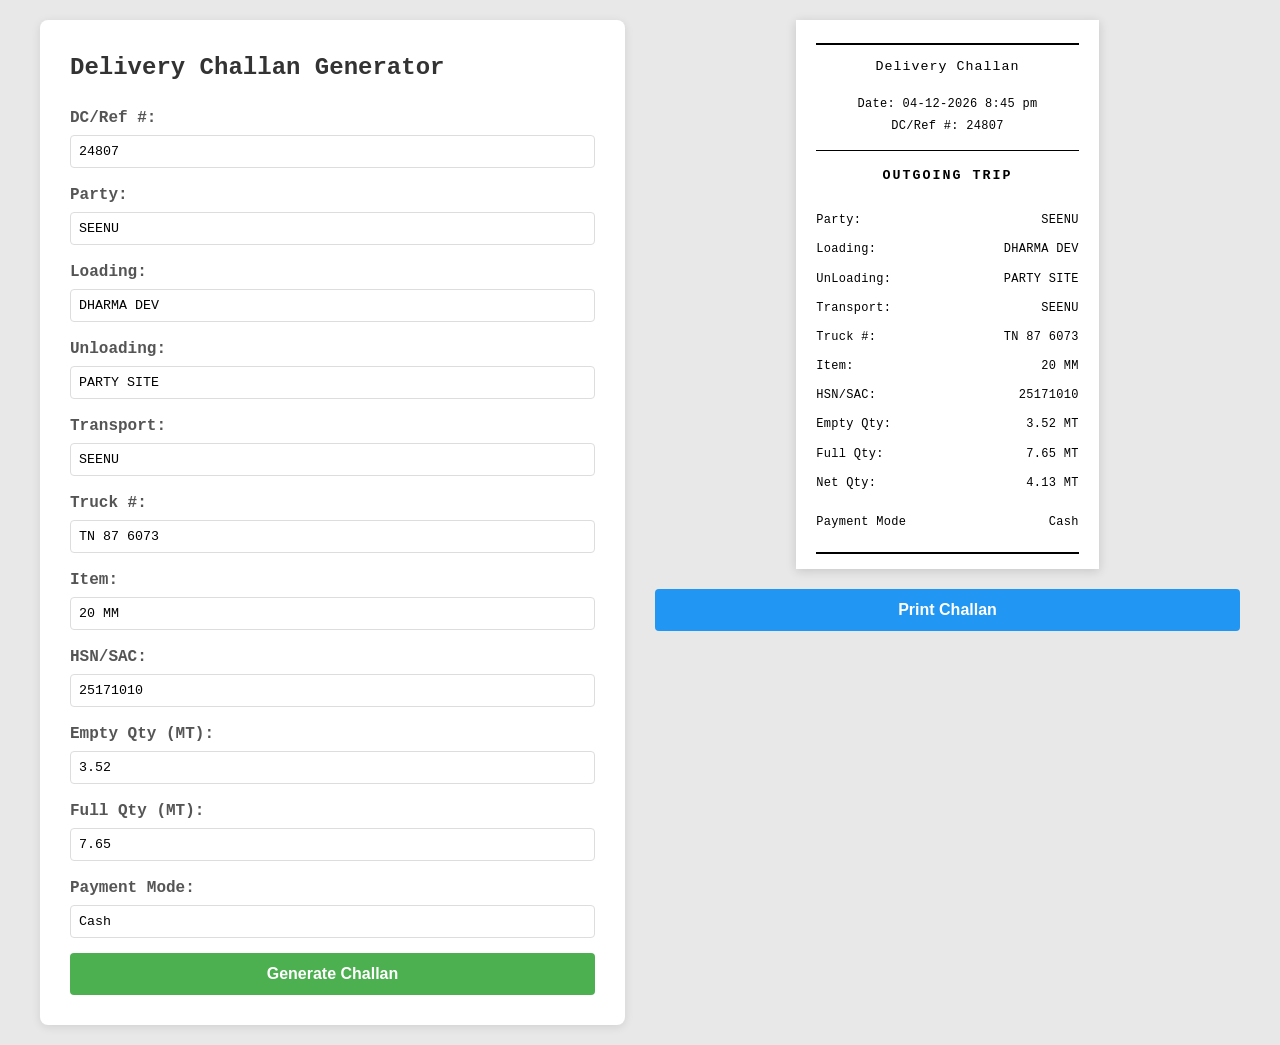
<file: index.html>
<!DOCTYPE html>
<html lang="en">
<head>
    <meta charset="UTF-8">
    <meta name="viewport" content="width=device-width, initial-scale=1.0">
    <title>Delivery Challan Generator</title>
    <link rel="stylesheet" href="style.css">
</head>
<body>
    <div class="container">
        <div class="form-section">
            <h1>Delivery Challan Generator</h1>
            <form id="challanForm">
                <div class="form-group">
                    <label>DC/Ref #:</label>
                    <input type="text" id="dcRef" value="24807" required>
                </div>

                <div class="form-group">
                    <label>Party:</label>
                    <input type="text" id="party" value="SEENU" required>
                </div>

                <div class="form-group">
                    <label>Loading:</label>
                    <input type="text" id="loading" value="DHARMA DEV" required>
                </div>

                <div class="form-group">
                    <label>Unloading:</label>
                    <input type="text" id="unloading" value="PARTY SITE" required>
                </div>

                <div class="form-group">
                    <label>Transport:</label>
                    <input type="text" id="transport" value="SEENU" required>
                </div>

                <div class="form-group">
                    <label>Truck #:</label>
                    <input type="text" id="truck" value="TN 87 6073" required>
                </div>

                <div class="form-group">
                    <label>Item:</label>
                    <input type="text" id="item" value="20 MM" required>
                </div>

                <div class="form-group">
                    <label>HSN/SAC:</label>
                    <input type="text" id="hsn" value="25171010" required>
                </div>

                <div class="form-group">
                    <label>Empty Qty (MT):</label>
                    <input type="text" id="emptyQty" value="3.52" required>
                </div>

                <div class="form-group">
                    <label>Full Qty (MT):</label>
                    <input type="text" id="fullQty" value="7.65" required>
                </div>

                <div class="form-group">
                    <label>Payment Mode:</label>
                    <input type="text" id="paymentMode" value="Cash" required>
                </div>

                <button type="submit">Generate Challan</button>
            </form>
        </div>

        <div class="preview-section">
            <div id="challan" class="challan">
                <div class="challan-header">
                    <div class="header-line"></div>
                </div>
                <div class="challan-title">Delivery Challan</div>
                <div class="challan-date">
                    Date: <span id="displayDate"></span><br>
                    DC/Ref #: <span id="displayDcRef">24807</span>
                </div>
                <div class="header-line-thin"></div>
                <div class="trip-type">OUTGOING TRIP</div>
                <div class="challan-details">
                    <div class="detail-row">
                        <span class="label">Party:</span>
                        <span class="value" id="displayParty">SEENU</span>
                    </div>
                    <div class="detail-row">
                        <span class="label">Loading:</span>
                        <span class="value" id="displayLoading">DHARMA DEV</span>
                    </div>
                    <div class="detail-row">
                        <span class="label">UnLoading:</span>
                        <span class="value" id="displayUnloading">PARTY SITE</span>
                    </div>
                    <div class="detail-row">
                        <span class="label">Transport:</span>
                        <span class="value" id="displayTransport">SEENU</span>
                    </div>
                    <div class="detail-row">
                        <span class="label">Truck #:</span>
                        <span class="value" id="displayTruck">TN 87 6073</span>
                    </div>
                    <div class="detail-row">
                        <span class="label">Item:</span>
                        <span class="value" id="displayItem">20 MM</span>
                    </div>
                    <div class="detail-row">
                        <span class="label">HSN/SAC:</span>
                        <span class="value" id="displayHsn">25171010</span>
                    </div>
                    <div class="detail-row">
                        <span class="label">Empty Qty:</span>
                        <span class="value" id="displayEmptyQty">3.52 MT</span>
                    </div>
                    <div class="detail-row">
                        <span class="label">Full Qty:</span>
                        <span class="value" id="displayFullQty">7.65 MT</span>
                    </div>
                    <div class="detail-row">
                        <span class="label">Net Qty:</span>
                        <span class="value" id="displayNetQty">4.13 MT</span>
                    </div>
                    <div class="detail-row payment-row">
                        <span class="label">Payment Mode</span>
                        <span class="value" id="displayPaymentMode">Cash</span>
                    </div>
                </div>
                <div class="footer-line"></div>
            </div>
            <button id="printBtn" onclick="window.print()">Print Challan</button>
        </div>
    </div>

    <script src="script.js"></script>
</body>
</html>
</file>
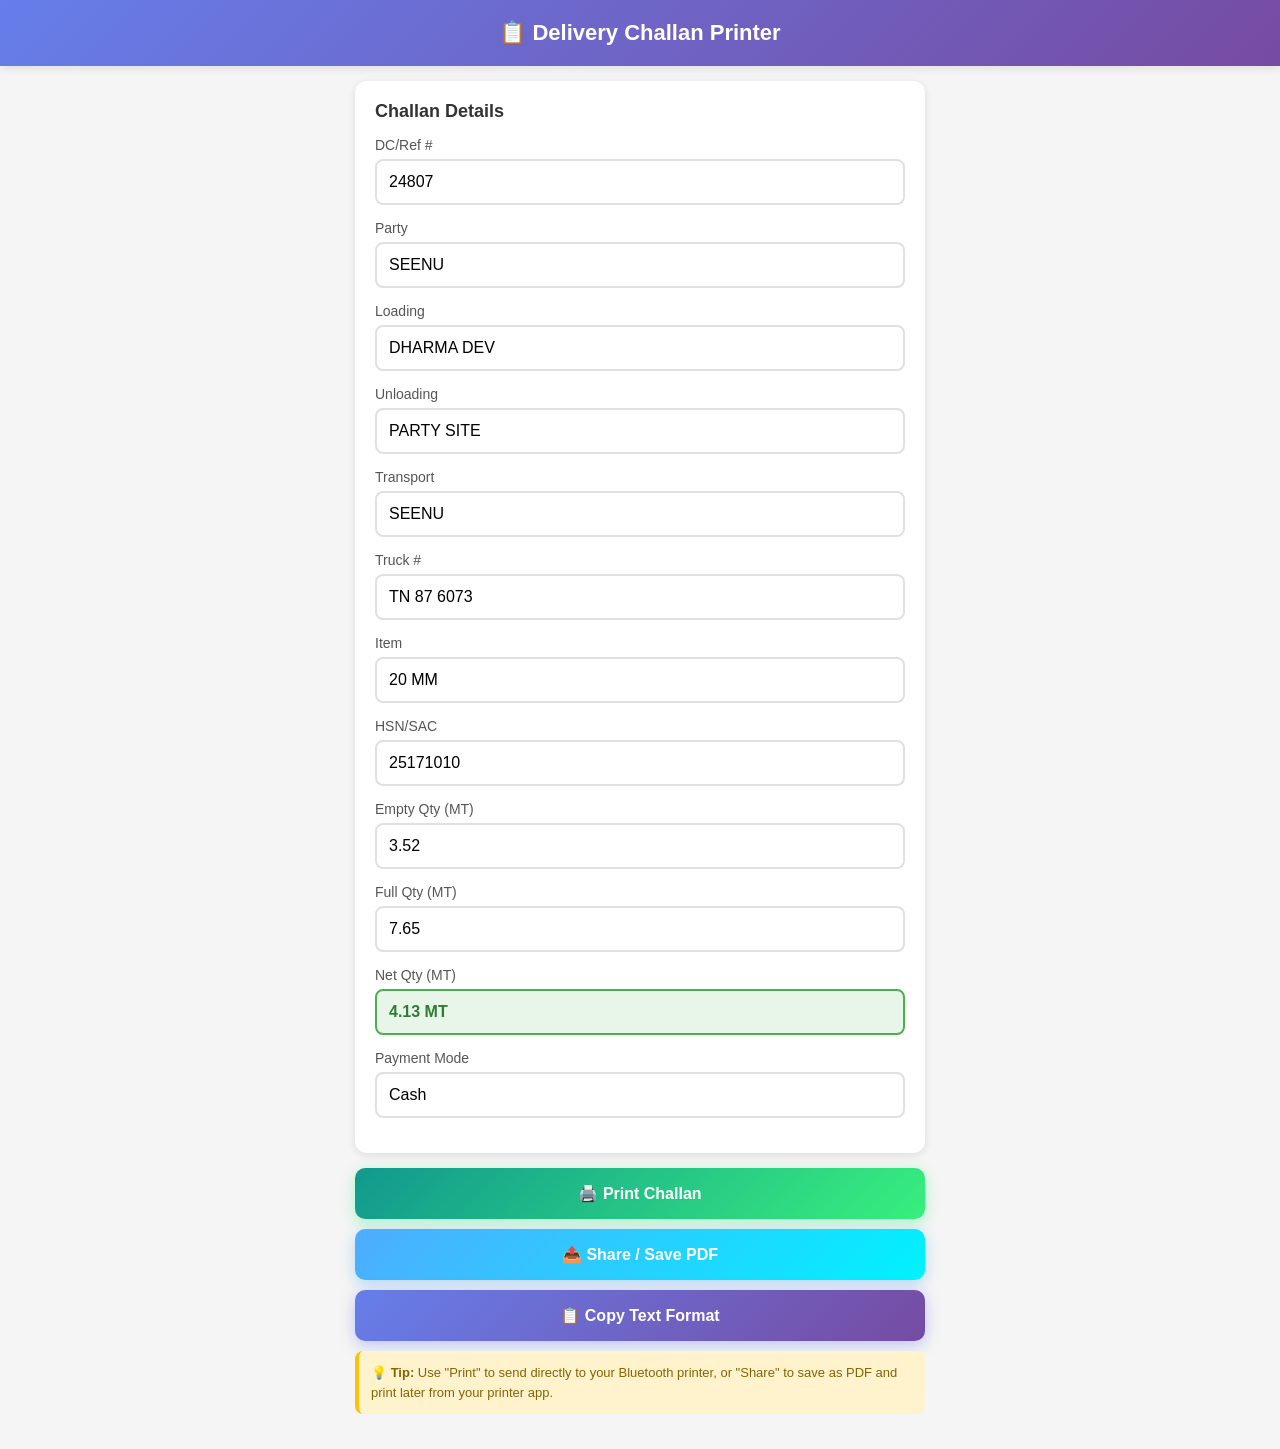
<file: mobile-web-app.html>
<!DOCTYPE html>
<html lang="en">
<head>
    <meta charset="UTF-8">
    <meta name="viewport" content="width=device-width, initial-scale=1.0, maximum-scale=1.0, user-scalable=no">
    <meta name="apple-mobile-web-app-capable" content="yes">
    <meta name="mobile-web-app-capable" content="yes">
    <title>Delivery Challan Printer</title>
    <style>
        * {
            margin: 0;
            padding: 0;
            box-sizing: border-box;
            -webkit-tap-highlight-color: transparent;
        }
        
        body {
            font-family: -apple-system, BlinkMacSystemFont, 'Segoe UI', Roboto, sans-serif;
            background: #f5f5f5;
            padding-bottom: 20px;
        }
        
        .header {
            background: linear-gradient(135deg, #667eea 0%, #764ba2 100%);
            color: white;
            padding: 20px;
            text-align: center;
            box-shadow: 0 2px 10px rgba(0,0,0,0.1);
        }
        
        .header h1 {
            font-size: 22px;
            font-weight: 600;
        }
        
        .container {
            max-width: 600px;
            margin: 0 auto;
            padding: 15px;
        }
        
        .card {
            background: white;
            border-radius: 12px;
            padding: 20px;
            margin-bottom: 15px;
            box-shadow: 0 2px 8px rgba(0,0,0,0.1);
        }
        
        .section-title {
            font-size: 18px;
            font-weight: 600;
            margin-bottom: 15px;
            color: #333;
        }
        
        .form-group {
            margin-bottom: 15px;
        }
        
        .form-group label {
            display: block;
            font-size: 14px;
            font-weight: 500;
            margin-bottom: 6px;
            color: #555;
        }
        
        .form-group input {
            width: 100%;
            padding: 12px;
            border: 2px solid #e0e0e0;
            border-radius: 8px;
            font-size: 16px;
            transition: border-color 0.3s;
        }
        
        .form-group input:focus {
            outline: none;
            border-color: #667eea;
        }
        
        .calculated {
            background: #e8f5e9;
            padding: 12px;
            border-radius: 8px;
            border: 2px solid #4caf50;
            font-size: 16px;
            font-weight: 600;
            color: #2e7d32;
        }
        
        .btn {
            width: 100%;
            padding: 16px;
            border: none;
            border-radius: 10px;
            font-size: 16px;
            font-weight: 600;
            cursor: pointer;
            margin-bottom: 10px;
            transition: transform 0.2s, box-shadow 0.2s;
            display: flex;
            align-items: center;
            justify-content: center;
            gap: 8px;
        }
        
        .btn:active {
            transform: scale(0.98);
        }
        
        .btn-primary {
            background: linear-gradient(135deg, #667eea 0%, #764ba2 100%);
            color: white;
            box-shadow: 0 4px 15px rgba(102, 126, 234, 0.4);
        }
        
        .btn-success {
            background: linear-gradient(135deg, #11998e 0%, #38ef7d 100%);
            color: white;
            box-shadow: 0 4px 15px rgba(56, 239, 125, 0.4);
        }
        
        .btn-info {
            background: linear-gradient(135deg, #4facfe 0%, #00f2fe 100%);
            color: white;
            box-shadow: 0 4px 15px rgba(79, 172, 254, 0.4);
        }
        
        .info-box {
            background: #fff3cd;
            border-left: 4px solid #ffc107;
            padding: 12px;
            border-radius: 8px;
            font-size: 13px;
            color: #856404;
            line-height: 1.5;
        }
        
        .status {
            padding: 12px;
            border-radius: 8px;
            margin-top: 10px;
            font-size: 14px;
            display: none;
        }
        
        .status.success {
            background: #d4edda;
            color: #155724;
            border: 1px solid #c3e6cb;
        }
        
        .status.error {
            background: #f8d7da;
            color: #721c24;
            border: 1px solid #f5c6cb;
        }
        
        @media print {
            body {
                background: white;
            }
            .header, .card, .btn, .info-box {
                display: none;
            }
        }
    </style>
</head>
<body>
    <div class="header">
        <h1>📋 Delivery Challan Printer</h1>
    </div>
    
    <div class="container">
        <div class="card">
            <div class="section-title">Challan Details</div>
            
            <div class="form-group">
                <label>DC/Ref #</label>
                <input type="text" id="dcRef" value="24807">
            </div>
            
            <div class="form-group">
                <label>Party</label>
                <input type="text" id="party" value="SEENU">
            </div>
            
            <div class="form-group">
                <label>Loading</label>
                <input type="text" id="loading" value="DHARMA DEV">
            </div>
            
            <div class="form-group">
                <label>Unloading</label>
                <input type="text" id="unloading" value="PARTY SITE">
            </div>
            
            <div class="form-group">
                <label>Transport</label>
                <input type="text" id="transport" value="SEENU">
            </div>
            
            <div class="form-group">
                <label>Truck #</label>
                <input type="text" id="truck" value="TN 87 6073">
            </div>
            
            <div class="form-group">
                <label>Item</label>
                <input type="text" id="item" value="20 MM">
            </div>
            
            <div class="form-group">
                <label>HSN/SAC</label>
                <input type="text" id="hsn" value="25171010">
            </div>
            
            <div class="form-group">
                <label>Empty Qty (MT)</label>
                <input type="number" step="0.01" id="emptyQty" value="3.52">
            </div>
            
            <div class="form-group">
                <label>Full Qty (MT)</label>
                <input type="number" step="0.01" id="fullQty" value="7.65">
            </div>
            
            <div class="form-group">
                <label>Net Qty (MT)</label>
                <div class="calculated" id="netQty">4.13 MT</div>
            </div>
            
            <div class="form-group">
                <label>Payment Mode</label>
                <input type="text" id="paymentMode" value="Cash">
            </div>
        </div>
        
        <button class="btn btn-success" onclick="printChallan()">
            🖨️ Print Challan
        </button>
        
        <button class="btn btn-info" onclick="shareChallan()">
            📤 Share / Save PDF
        </button>
        
        <button class="btn btn-primary" onclick="copyText()">
            📋 Copy Text Format
        </button>
        
        <div id="status" class="status"></div>
        
        <div class="info-box">
            💡 <strong>Tip:</strong> Use "Print" to send directly to your Bluetooth printer, or "Share" to save as PDF and print later from your printer app.
        </div>
    </div>
    
    <script>
        function updateNetQty() {
            const full = parseFloat(document.getElementById('fullQty').value) || 0;
            const empty = parseFloat(document.getElementById('emptyQty').value) || 0;
            const net = (full - empty).toFixed(2);
            document.getElementById('netQty').textContent = net + ' MT';
        }
        
        document.getElementById('fullQty').addEventListener('input', updateNetQty);
        document.getElementById('emptyQty').addEventListener('input', updateNetQty);
        
        function getCurrentDateTime() {
            const now = new Date();
            const day = String(now.getDate()).padStart(2, '0');
            const month = String(now.getMonth() + 1).padStart(2, '0');
            const year = now.getFullYear();
            let hours = now.getHours();
            const minutes = String(now.getMinutes()).padStart(2, '0');
            const ampm = hours >= 12 ? 'pm' : 'am';
            hours = hours % 12 || 12;
            return `${day}-${month}-${year} ${hours}:${minutes} ${ampm}`;
        }
        
        function printChallan() {
            window.print();
        }
        
        async function shareChallan() {
            const data = getFormData();
            const text = generateTextFormat(data);
            
            if (navigator.share) {
                try {
                    await navigator.share({
                        title: 'Delivery Challan',
                        text: text
                    });
                    showStatus('Shared successfully!', 'success');
                } catch (err) {
                    if (err.name !== 'AbortError') {
                        copyText();
                    }
                }
            } else {
                copyText();
            }
        }
        
        function copyText() {
            const data = getFormData();
            const text = generateTextFormat(data);
            
            navigator.clipboard.writeText(text).then(() => {
                showStatus('✅ Copied to clipboard! Paste in your printer app.', 'success');
            }).catch(() => {
                showStatus('❌ Failed to copy. Please try again.', 'error');
            });
        }
        
        function getFormData() {
            return {
                date: getCurrentDateTime(),
                dcRef: document.getElementById('dcRef').value,
                party: document.getElementById('party').value,
                loading: document.getElementById('loading').value,
                unloading: document.getElementById('unloading').value,
                transport: document.getElementById('transport').value,
                truck: document.getElementById('truck').value,
                item: document.getElementById('item').value,
                hsn: document.getElementById('hsn').value,
                emptyQty: document.getElementById('emptyQty').value,
                fullQty: document.getElementById('fullQty').value,
                netQty: document.getElementById('netQty').textContent,
                paymentMode: document.getElementById('paymentMode').value
            };
        }
        
        function generateTextFormat(data) {
            const pad = (label, value, width = 32) => {
                const spaces = width - label.length - value.length;
                return label + ' '.repeat(Math.max(1, spaces)) + value;
            };
            
            return `________________________________

           Delivery Challan

Date: ${data.date}
DC/Ref #: ${data.dcRef}
________________________________

      OUTGOING TRIP

${pad('Party:', data.party)}
${pad('Loading:', data.loading)}
${pad('UnLoading:', data.unloading)}
${pad('Transport:', data.transport)}
${pad('Truck #:', data.truck)}
${pad('Item:', data.item)}
${pad('HSN/SAC:', data.hsn)}
${pad('Empty Qty:', data.emptyQty + ' MT')}
${pad('Full Qty:', data.fullQty + ' MT')}
${pad('Net Qty:', data.netQty)}

${pad('Payment Mode', data.paymentMode)}
________________________________


`;
        }
        
        function showStatus(message, type) {
            const status = document.getElementById('status');
            status.textContent = message;
            status.className = 'status ' + type;
            status.style.display = 'block';
            setTimeout(() => {
                status.style.display = 'none';
            }, 3000);
        }
    </script>
</body>
</html>
</file>
<file: style.css>
* {
    margin: 0;
    padding: 0;
    box-sizing: border-box;
}

body {
    font-family: 'Consolas', 'Monaco', 'Lucida Console', 'Liberation Mono', 'DejaVu Sans Mono', 'Bitstream Vera Sans Mono', 'Courier New', monospace;
    background: #e8e8e8;
    padding: 20px;
    line-height: 1.5;
}

.container {
    max-width: 1200px;
    margin: 0 auto;
    display: grid;
    grid-template-columns: 1fr 1fr;
    gap: 30px;
}

.form-section {
    background: white;
    padding: 30px;
    border-radius: 8px;
    box-shadow: 0 2px 10px rgba(0,0,0,0.1);
}

.form-section h1 {
    margin-bottom: 20px;
    color: #333;
    font-size: 24px;
}

.form-group {
    margin-bottom: 15px;
}

.form-group label {
    display: block;
    margin-bottom: 5px;
    font-weight: bold;
    color: #555;
}

.form-group input {
    width: 100%;
    padding: 8px;
    border: 1px solid #ddd;
    border-radius: 4px;
    font-family: 'Courier New', monospace;
}

button[type="submit"] {
    width: 100%;
    padding: 12px;
    background: #4CAF50;
    color: white;
    border: none;
    border-radius: 4px;
    cursor: pointer;
    font-size: 16px;
    font-weight: bold;
}

button[type="submit"]:hover {
    background: #45a049;
}

.preview-section {
    display: flex;
    flex-direction: column;
    gap: 20px;
}

.challan {
    background: white;
    padding: 15px 20px;
    border-radius: 0;
    box-shadow: 0 2px 10px rgba(0,0,0,0.15);
    font-size: 10pt;
    width: 80mm;
    margin: 0 auto;
    color: #000;
    font-weight: 400;
    letter-spacing: 0.3px;
}

.challan-header {
    margin-bottom: 10px;
}

.header-line {
    border-top: 2px solid #000;
    margin: 8px 0;
}

.header-line-thin {
    border-top: 1px solid #000;
    margin: 8px 0;
}

.challan-title {
    text-align: center;
    margin: 12px 0;
    font-size: 10pt;
    font-weight: normal;
    letter-spacing: 1px;
}

.challan-date {
    padding: 5px 0;
    margin: 8px 0;
    font-size: 9pt;
    line-height: 1.8;
    text-align: center;
}

.trip-type {
    text-align: center;
    font-weight: bold;
    margin: 15px 0;
    font-size: 10pt;
    letter-spacing: 2px;
}

.challan-details {
    margin-top: 20px;
}

.detail-row {
    display: flex;
    justify-content: space-between;
    padding: 5px 0;
    line-height: 1.6;
    font-size: 9pt;
}

.detail-row .label {
    font-weight: normal;
    flex: 0 0 auto;
}

.detail-row .value {
    text-align: right;
    font-weight: normal;
    margin-left: 15px;
}

.payment-row {
    margin-top: 10px;
}

.footer-line {
    border-top: 2px solid #000;
    margin-top: 15px;
}

#printBtn {
    padding: 12px;
    background: #2196F3;
    color: white;
    border: none;
    border-radius: 4px;
    cursor: pointer;
    font-size: 16px;
    font-weight: bold;
}

#printBtn:hover {
    background: #0b7dda;
}

@media print {
    body {
        background: white;
        padding: 0;
    }
    
    .form-section {
        display: none;
    }
    
    .container {
        grid-template-columns: 1fr;
    }
    
    #printBtn {
        display: none;
    }
    
    .preview-section {
        margin: 0;
    }
    
    .challan {
        box-shadow: none;
        width: 80mm;
        margin: 0;
        padding: 10mm;
    }
    
    @page {
        size: 80mm auto;
        margin: 0;
    }
}

@media (max-width: 768px) {
    .container {
        grid-template-columns: 1fr;
    }
}
</file>
